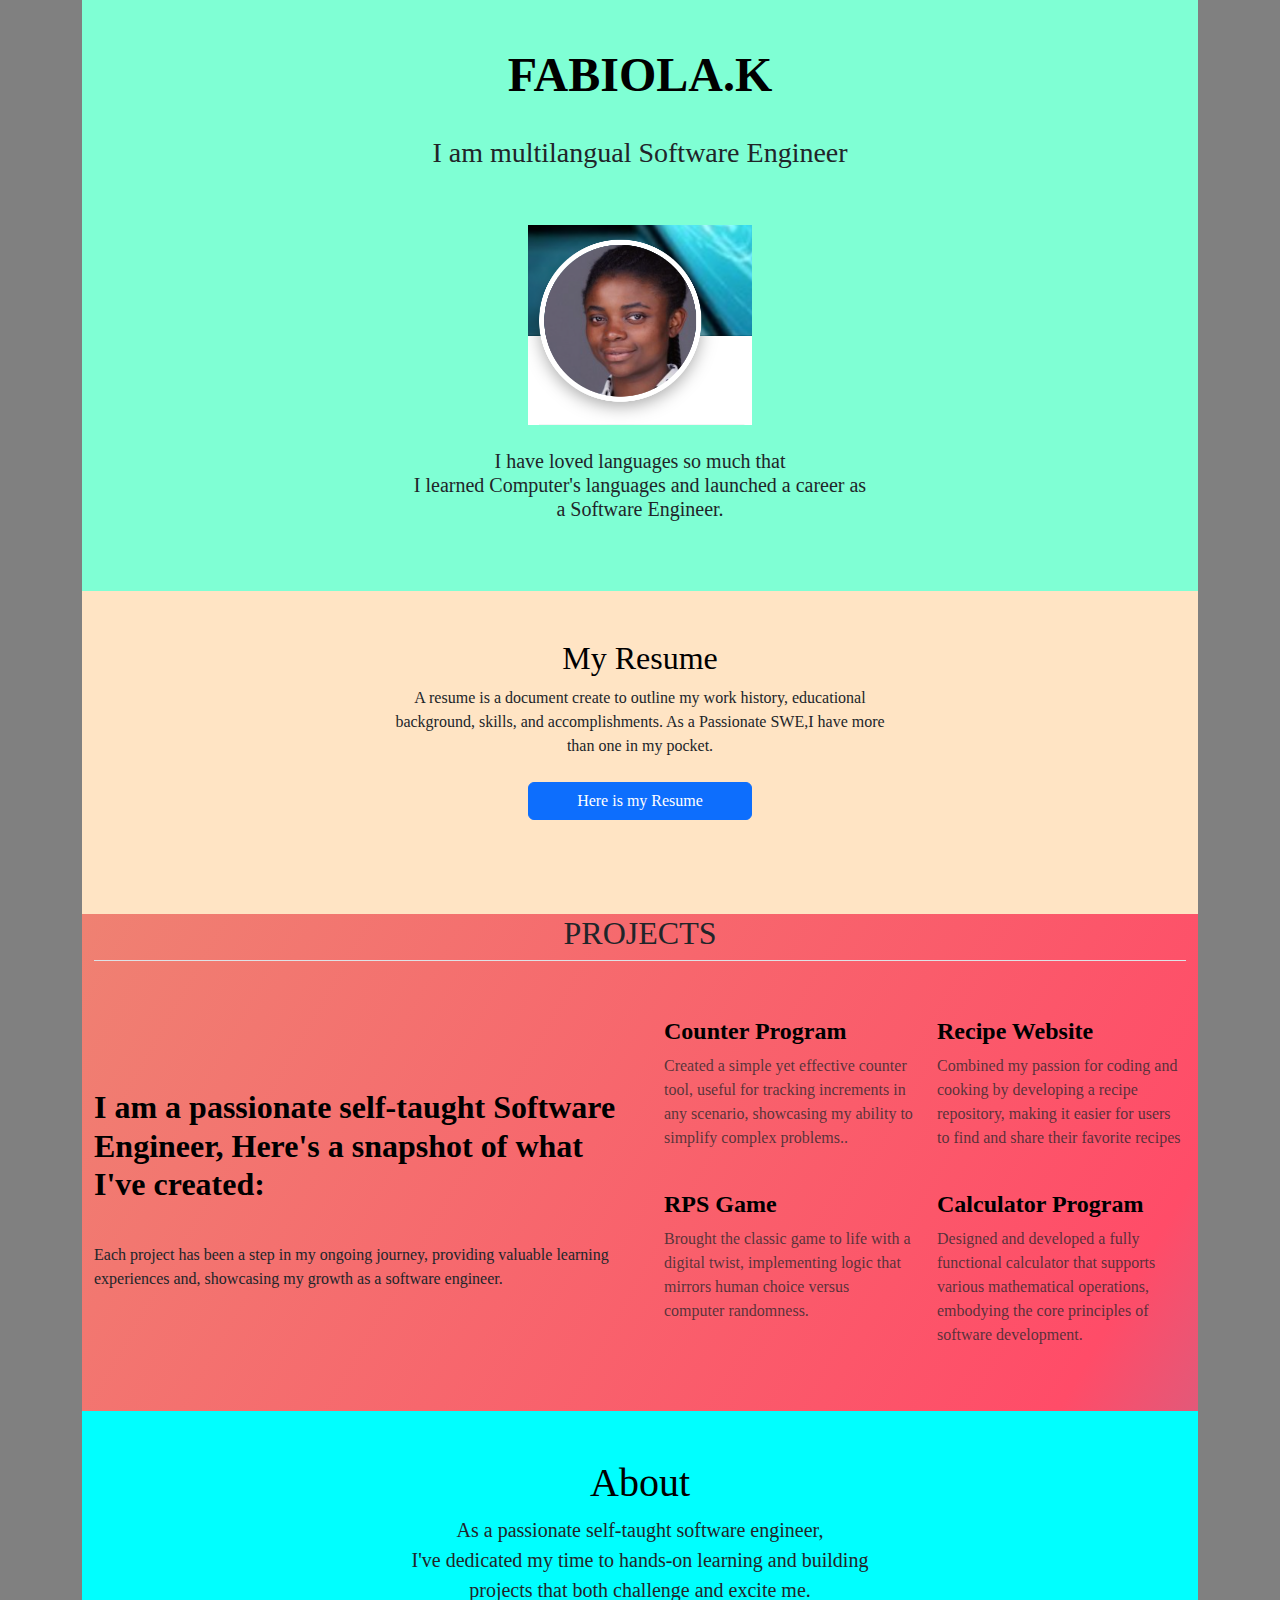
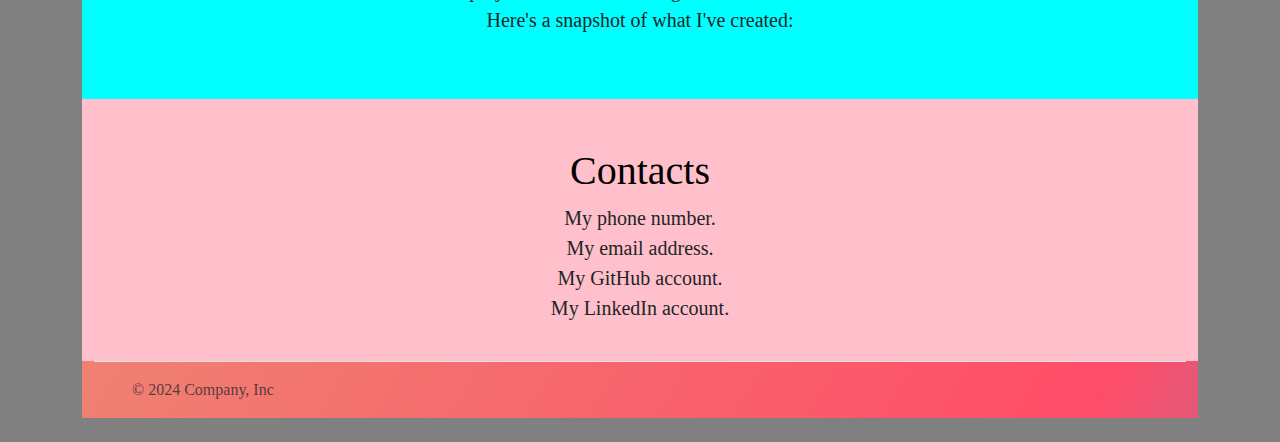
<file: index.html>
<!DOCTYPE html>
<html lang="en">
    
    <head>
        <meta charset="UTF-8">
        <meta name="viewport"
        content="width-device-width"
        initial-scale="1" minimum-scale="1/s">
        <title>Personal website</title>
        <link href="https://cdn.jsdelivr.net/npm/bootstrap@5.3.3/dist/css/bootstrap.min.css" rel="stylesheet" 
        integrity="sha384-QWTKZyjpPEjISv5WaRU9OFeRpok6YctnYmDr5pNlyT2bRjXh0JMhjY6hW+ALEwIH" 
        crossorigin="anonymous">
        <link rel="stylesheet" href="./style.css">
    </head>

    <body>
      <div class="container">
        <section class="hero-section">
            <!--hero section-->
            <div class="container">
            <div class="px-4 py-5 my-5 text-center">
                
                <h1 class="display-5 fw-bold text-body-emphasis">FABIOLA.K</h1>
                <br>
                <h3>I am multilangual Software Engineer</h3>
                <br>
                <br>
                <img class="d-block mx-auto mb-4" src="./Assets/Image/img1.png"
                alt="profile-picture" height="200">
                <div class="col-lg-6 mx-auto">
                <h3 class="lead mb-4">
                   I have loved languages so much that <br>
                    I learned Computer's languages and launched a career as<br>
                     a Software Engineer.
                </h3>
                </div>
              </div>
            </div>
        </section>


        <section class="resume-section">
            <!--resume section-->
            <div class="container my-5">
                <div class="position-relative p-5 text-center ">
                 
                  <h2 class="text-body-emphasis">My Resume</h2>
                  <p class="col-lg-6 mx-auto mb-4">
                    A resume is a document create to outline my work history,
                     educational background, skills, and accomplishments. 
                     As a Passionate SWE,I have more than one in my pocket.
                  </p>
                  <a href="../Capston project 1/index.html">
                  <button class="btn btn-primary px-5 mb-5" type="button">
                    Here is my Resume
                  </button></a>
                </div>
              </div>
        </section>
         
        <section class="gradient-background">
            <!--project section-->
      
          <div class="container">
            <h2 class="pb-2 border-bottom text-center">PROJECTS</h2>
        
            <div class="row row-cols-1 row-cols-md-2 align-items-md-center g-5 py-5">
              <div class="col d-flex flex-column align-items-start gap-2">
                <h2 class="fw-bold text-body-emphasis">
                  I am a passionate self-taught Software Engineer,
                  Here's a snapshot of what I've created:
                </h2>
                <p class="text-body-secondary"></p>
                Each project has been a step in my ongoing journey, 
                providing valuable learning experiences and,
                showcasing my growth as a software engineer.
                
              </div>
        
              <div class="col">
                <div class="row row-cols-1 row-cols-sm-2 g-4">
                  <div class="col d-flex flex-column gap-2">
                   
                    <h4 class="fw-semibold mb-0 text-body-emphasis">Counter Program</h4>
                    <p class="text-body-secondary">
                      Created a simple yet effective counter tool,
                      useful for tracking increments in any scenario,
                      showcasing my ability to simplify complex problems..</p>
                  </div>
        
                  <div class="col d-flex flex-column gap-2">
                    
                    <h4 class="fw-semibold mb-0 text-body-emphasis">Recipe Website</h4>
                    <p class="text-body-secondary">
                      Combined my passion for coding and cooking by developing a recipe repository,
                      making it easier for users to find and share their favorite recipes
                    </p>
                  </div>
        
                  <div class="col d-flex flex-column gap-2">
                    
                    <h4 class="fw-semibold mb-0 text-body-emphasis">RPS Game</h4>
                    <p class="text-body-secondary">
                      Brought the classic game to life with a digital twist, 
                      implementing logic that
                      mirrors human choice versus computer randomness.
                    </p>
                  </div>
        
                  <div class="col d-flex flex-column gap-2">
                    <h4 class="fw-semibold mb-0 text-body-emphasis">Calculator Program</h4>
                    <p class="text-body-secondary">
                      Designed and developed a fully functional calculator that supports various
                      mathematical operations, embodying the core principles of software development.

                    </p>
                  </div>
                </div>
              </div>
            </div>
          </div>
        </section>

        <section  class="text-center bg-body-tertiary">
            <!-- About me  section-->
            <div class="container py-5"  id="about">
                      <h1 class="text-body-emphasis">About</h1>
                      <p class="col-lg-8 mx-auto lead">
                        As a passionate self-taught software engineer, <br>
                        I've dedicated my time to hands-on learning and building<br>
                        projects that both challenge and excite me. <br>
                        Here's a snapshot of what I've created:<br>
                    </div>
  
        </section>

        <section class="text-center bg-body-tertiary" >
            <!--contact section-->
           <div class="container py-5" id="contacts">
                      <h1 class="text-body-emphasis">Contacts</h1>
                      <p class="col-lg-8 mx-auto lead">
                        My phone number.<br>
                        My email address.<br>
                        My GitHub account. <br>
                        My LinkedIn account.<br>
                    </div>
                  
            
        </section>
        
        <section class="gradient-background">
            <div class="container">
                <footer class="d-flex flex-wrap justify-content-between align-items-center py-3 my-4 border-top">
                  <div class="col-md-4 d-flex align-items-center">
                    <a href="/" class="mb-3 me-2 mb-md-0 text-body-secondary text-decoration-none lh-1">
                      <svg class="bi" width="30" height="24"><use xlink:href="#bootstrap"></use></svg>
                    </a>
                    <span class="mb-3 mb-md-0 text-body-secondary">© 2024 Company, Inc</span>
                  </div>
              
                  
                </footer>
              </div>
        </section>
      </div>
    </body>


    <script src="https://cdn.jsdelivr.net/npm/bootstrap@5.3.3/dist/js/bootstrap.bundle.min.js" 
    integrity="sha384-YvpcrYf0tY3lHB60NNkmXc5s9fDVZLESaAA55NDzOxhy9GkcIdslK1eN7N6jIeHz" 
    crossorigin="anonymous"></script>
</html>
</file>
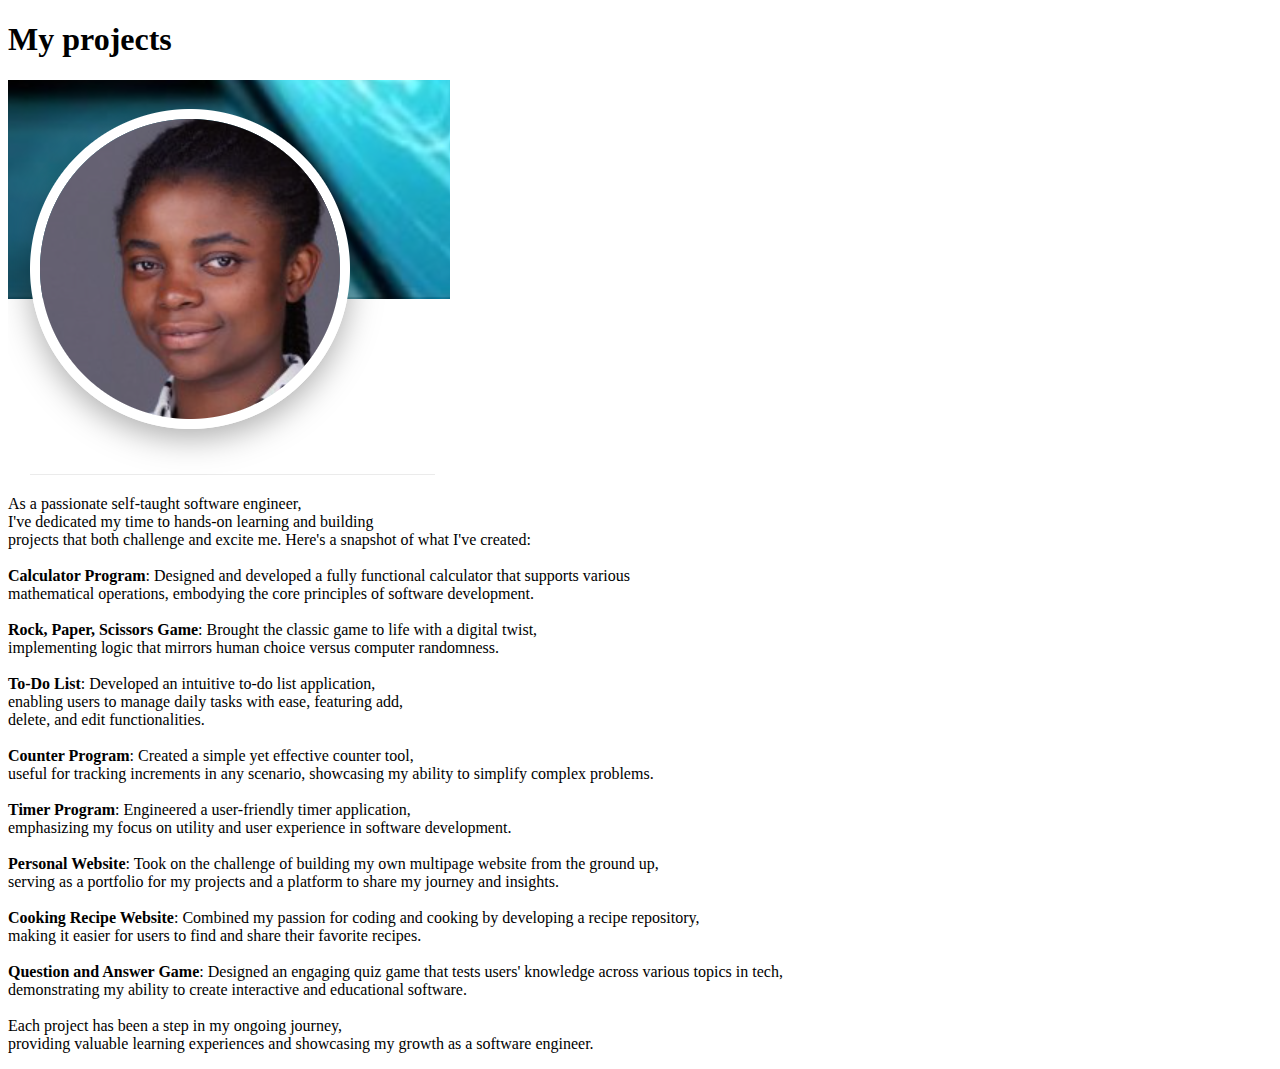
<file: Assets/Image/index.html>
<!DOCTYPE html>
<html>
    <head>
        <meta charset="UTF-8">
        <meta name="viewport", content="width-device-width",
        initial-scale="1", minimum-scale="1">
        
        <title>projects</title>
        
    </head>
    <body>
        <h1>My projects</h1>
        <img src="./img1.png">
        <p>As a passionate self-taught software engineer, <br>
            I've dedicated my time to hands-on learning and building<br>
            projects that both challenge and excite me. Here's a snapshot of what I've created:<br><br>

<b>Calculator Program</b>: Designed and developed a fully functional calculator that supports various<br>
mathematical operations, embodying the core principles of software development.<br><br>

<b>Rock, Paper, Scissors Game</b>: Brought the classic game to life with a digital twist, <br>
implementing logic that mirrors human choice versus computer randomness.<br><br>

<b>To-Do List</b>: Developed an intuitive to-do list application,<br>
 enabling users to manage daily tasks with ease, featuring add,
 <br> delete, and edit functionalities.<br><br>

<b>Counter Program</b>: Created a simple yet effective counter tool, <br>
useful for tracking increments in any scenario, showcasing my ability to simplify complex problems.<br><br>

<b>Timer Program</b>: Engineered a user-friendly timer application,<br>
emphasizing my focus on utility and user experience
in software development.<br><br>

<b>Personal Website</b>: Took on the challenge of building my own multipage website from the ground up,<br>
 serving as a
portfolio for my projects and a platform to share my journey and insights.<br><br>

<b>Cooking Recipe Website</b>: Combined my passion for coding and cooking by developing a recipe repository,<br>
making it easier for users to find and share their favorite recipes.<br><br>

<b>Question and Answer Game</b>: Designed an engaging quiz game that tests users' knowledge across various
topics in tech, <br>demonstrating my ability to create interactive and educational software.<br><br>

Each project has been a step in my ongoing journey,<br> providing valuable learning experiences and
showcasing my growth as a software engineer.</p>
    </body>
</html>
</file>
<file: style.css>
body{
    font-family: Cambria, Cochin, Georgia, Times, 'Times New Roman', serif;
    background-color: grey;
}

.hero-section {
    background-color: aquamarine;
    margin-bottom: -50px;
    margin-top: -50px;
    }
.resume-section {
background-color: bisque;
}
#contacts{
    background-color: pink;
}
#about{
    background-color: aqua;
}


.gradient-background {
    background: linear-gradient(300deg, #00bfff, #ff4c68, #ef8172);
    background-size: 180% 180%;
    animation: gradient-animation 18s ease infinite;
    margin-top: -50px;
  }
  
  @keyframes gradient-animation {
    0% {background-color: pink;
      background-position: 0% 50%;
    }
    50% {background-color: red;
      background-position: 100% 50%;
    }
    100% {
      background-position: 0% 50%;
    }
  }
</file>
